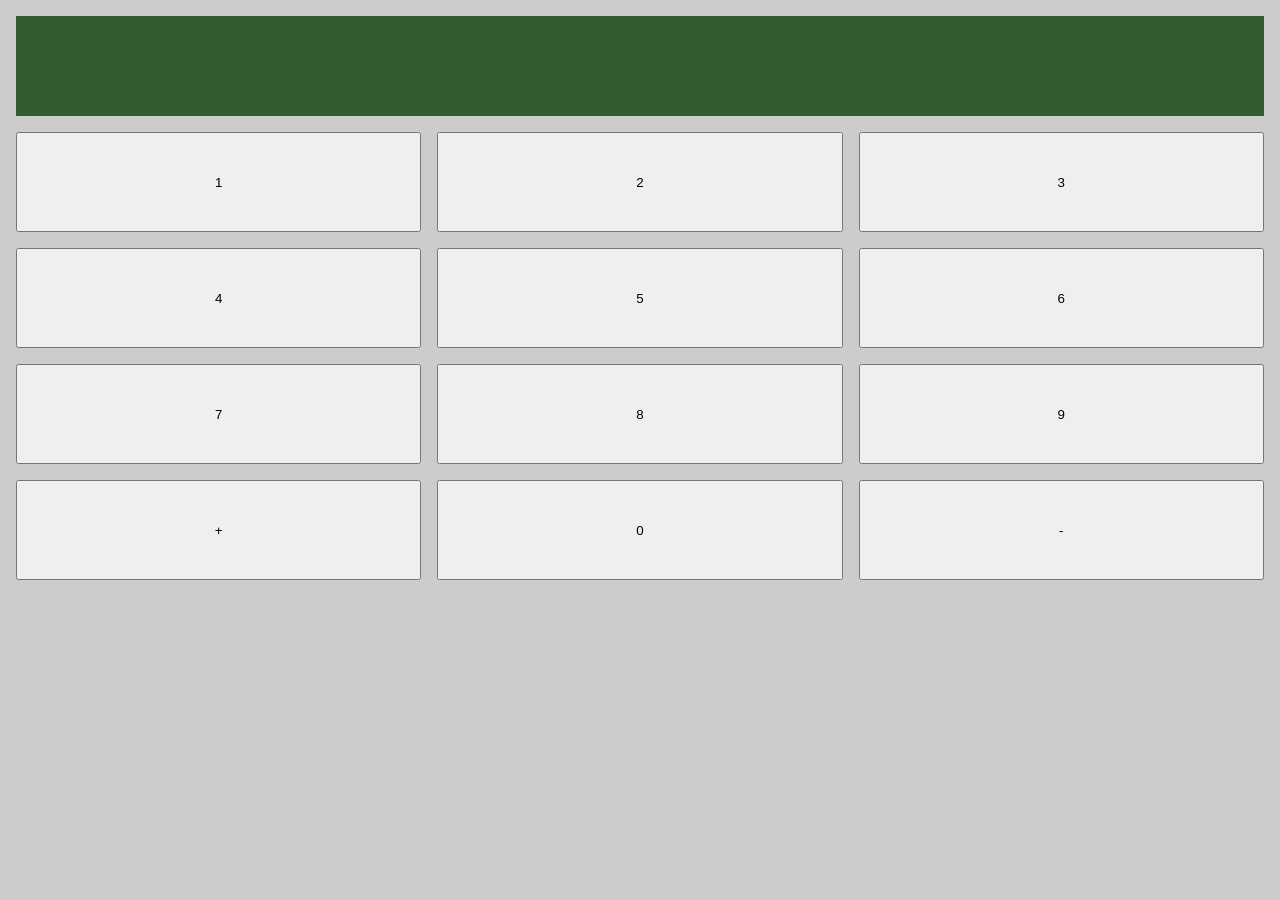
<file: calculator/index.html>
<!DOCTYPE html>
<html lang="en">
<head>
    <meta charset="UTF-8">
    <meta name="viewport" content="width=device-width, initial-scale=1.0">
    <link rel="stylesheet" href="./style.css">
    <title>Document</title>
</head>
<body>
    <div class="container">
        <div id="display"></div>
        <!-- <div class="numbers" id="n1">1</div> -->
        <button value= 1 id="btn1">1</button>
        <button value= 2 id="btn2">2</button>
        <button value= 3 id="btn3">3</button>
        <button value= 4 id="btn4">4</button>
        <button value= 5 id="btn5">5</button>
        <button value= 6 id="btn6">6</button>
        <button value= 7 id="btn7">7</button>
        <button value= 8 id="btn8">8</button>
        <button value= 9 id="btn9">9</button>
        <button value="+" id="btn-plus">+</button>
        <button value="0" id="btn0">0</button>
        <button value="-" id="btn-minus">-</button>
    </div>
    <script src="./script.js"></script>
</body>
</html>
</file>
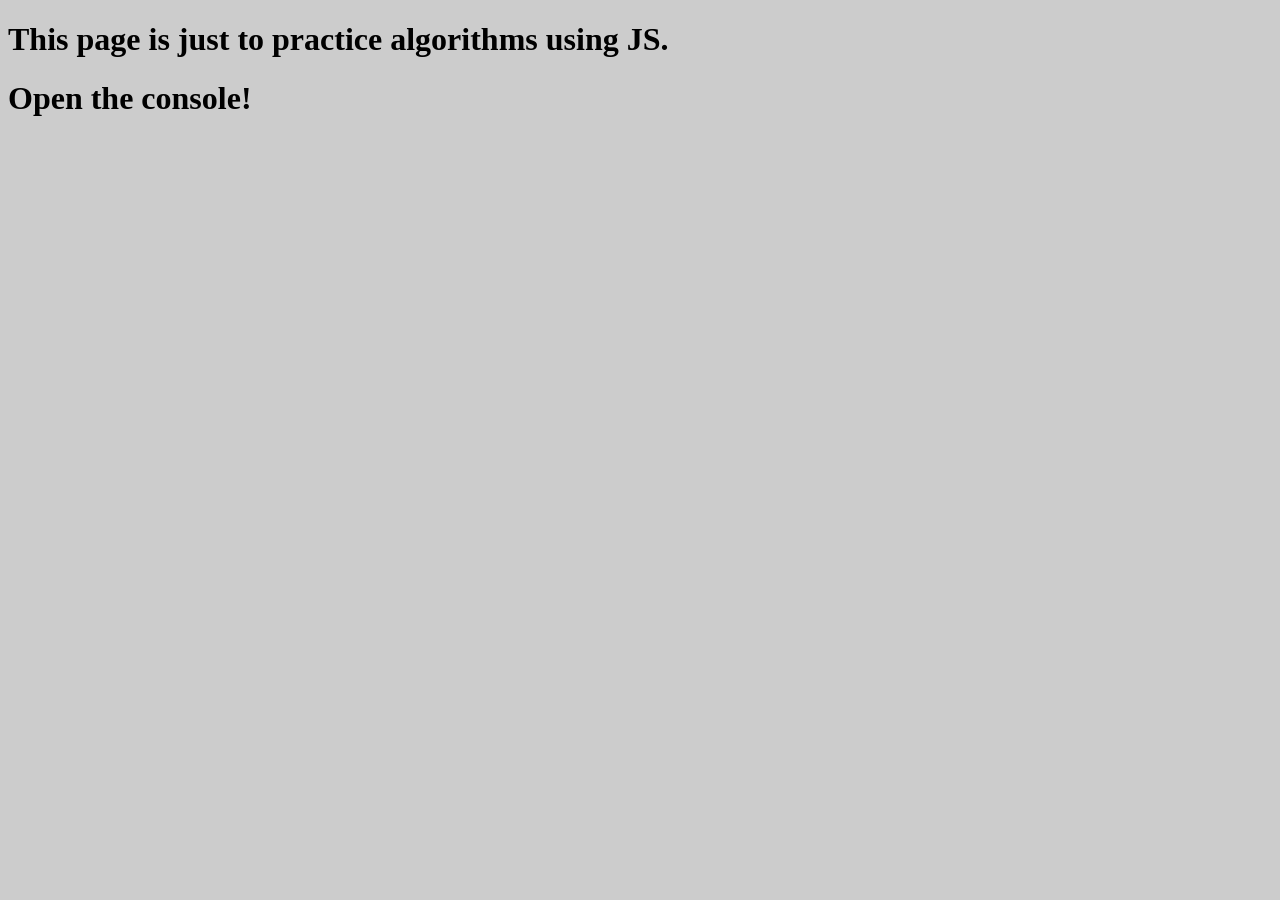
<file: dsa/index.html>
<!doctype html>
<html lang="en">
  <head>
    <meta charset="UTF-8" />
    <meta name="viewport" content="width=device-width, initial-scale=1.0" />
    <title>DSA</title>
  </head>
  <body style="background-color: #ccc;">
    <!-- added style just to the white background doesn't hurt my eyes -->
    <h1>This page is just to practice algorithms using JS.</h1>
    <h1>Open the console!</h1>
    <script src="algorithms.js"></script>
  </body>
</html>
</file>
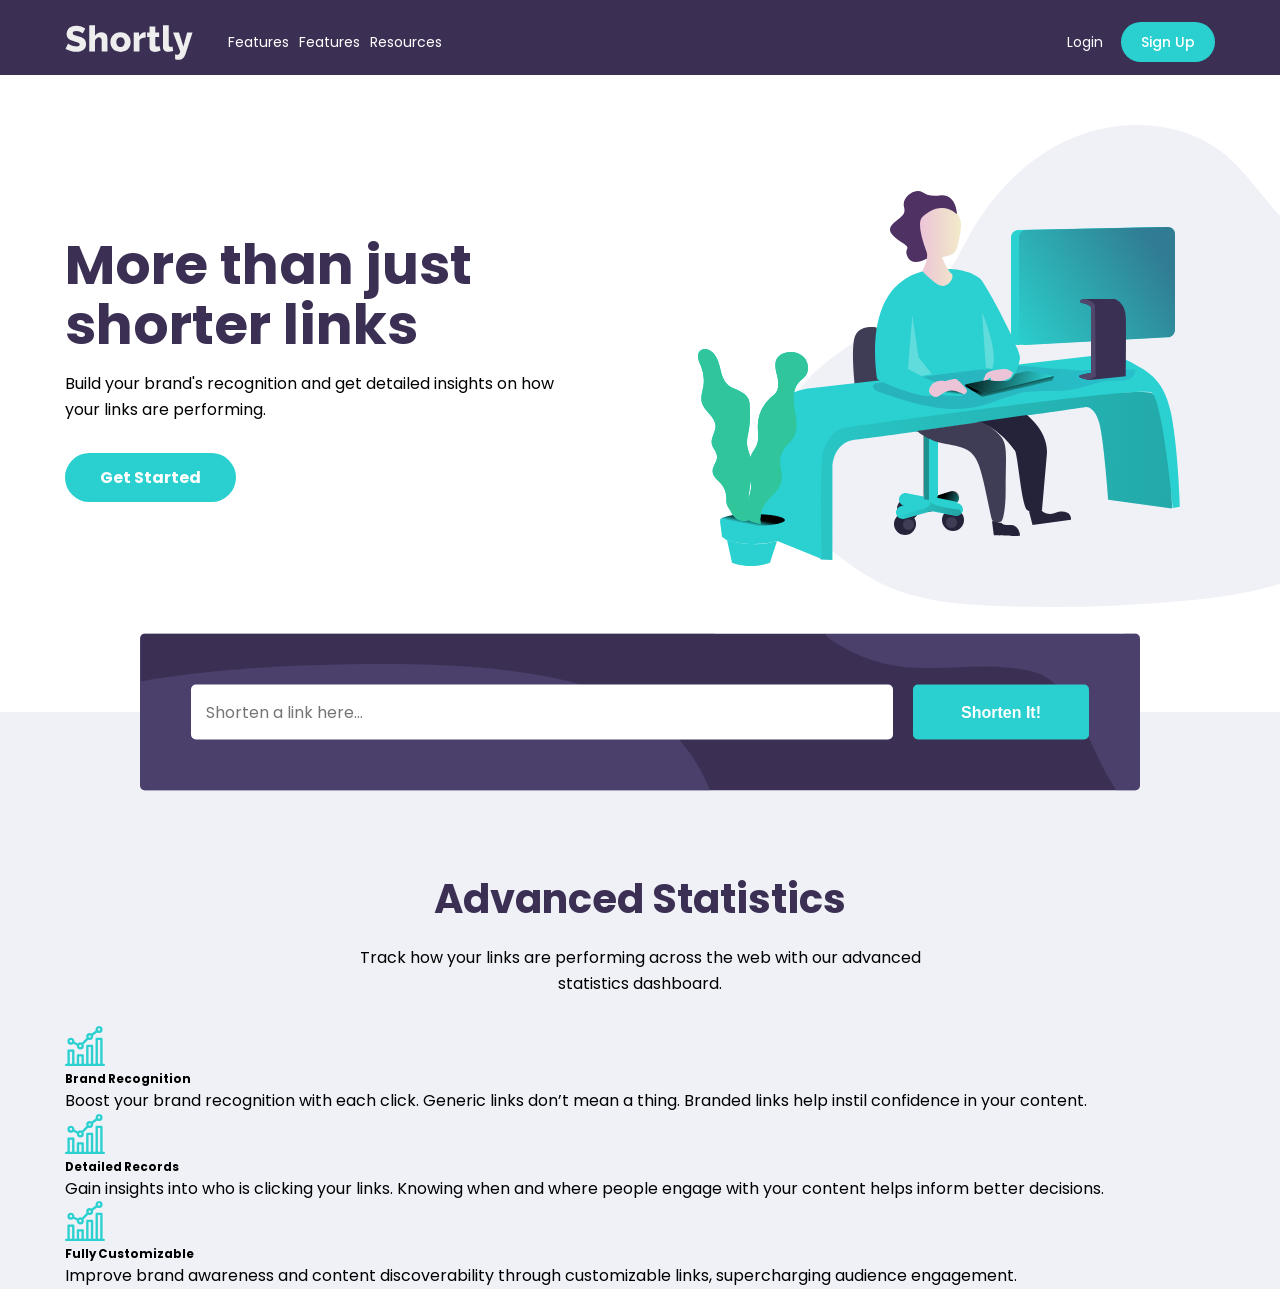
<file: flexbox/index.html>
<!doctype html>
<html lang="en">
  <head>
    <meta charset="UTF-8" />
    <meta name="viewport" content="width=device-width, initial-scale=1.0" />
    <title>Flexbox learning</title>
    <link rel="preconnect" href="https://fonts.googleapis.com" />
    <link rel="preconnect" href="https://fonts.gstatic.com" crossorigin />
    <link
      href="https://fonts.googleapis.com/css2?family=Poppins:wght@300;400;500;700&display=swap"
      rel="stylesheet"
    />
    <link rel="stylesheet" href="style.css" />
  </head>
  <body>
    <!-- header section -->
    <header>
      <div class="container">
        <nav>
          <img src="./images/logo.svg" alt="logo" class="logo" />
          <ul>
            <li><a href="#">Features</a></li>
            <li><a href="#">Features</a></li>
            <li><a href="#">Resources</a></li>
            <li class="u-login"><a href="#">Login</a></li>
            <li class="u-login"><a href="#">Sign up</a></li>
          </ul>
          <div class="login">
            <a href="#" Login>Login</a>
            <a href="#" class="btn">Sign Up</a>
          </div>
        </nav>
      </div>
    </header>
    <main>
      <!-- INTRO SECTION -->
      <section class="intro-section">
        <div class="container intro">
          <div class="intro-text">
            <h1 class="u-mb-small">
              More than just <span>shorter links</span>
            </h1>
            <p class="u-mb-medium">
              Build your brand's recognition and get detailed insights on how
              your links are performing.
            </p>
            <a href="#" class="btn btn-large">Get Started</a>
          </div>
          <div class="intro-image">
            <img src="./images/illustration-working.svg" alt="intro image" />
          </div>
        </div>
      </section>
      <!-- INPUT, ABOUT AND FEATURE SECTION -->
      <div class="input-section">
        <div class="container">
          <div class="input-box u-mb-large">
            <form action="">
              <input type="text" placeholder="Shorten a link here..." />
              <button class="link-button">Shorten It!</button>
            </form>
          </div>
          <div class="about">
            <h2 class="u-mb-small">Advanced Statistics</h2>
            <p class="u-mb-medium">Track how your links are performing across the web with our advanced statistics dashboard.</p>
          </div>
          <div class="feature-section">
            <div class="feature">
              <div class="feature-box box1">
                <div class="feature-image">
                  <img src="./images/icon-brand-recognition.svg" alt="" />
                </div>
                <h3>Brand Recognition</h3>
                <p>
                  Boost your brand recognition with each click. Generic links
                  don’t mean a thing. Branded links help instil confidence in
                  your content.
                </p>
              </div>
              <div class="feature-box box2">
                <div class="feature-image">
                  <img src="./images/icon-brand-recognition.svg" alt="" />
                </div>
                <h3>Detailed Records</h3>
                <p>
                  Gain insights into who is clicking your links. Knowing when
                  and where people engage with your content helps inform better
                  decisions.
                </p>
              </div>
              <div class="feature-box box3">
                <div class="feature-image">
                  <img src="./images/icon-brand-recognition.svg" alt="" />
                </div>
                <h3>Fully Customizable</h3>
                <p>
                  Improve brand awareness and content discoverability through
                  customizable links, supercharging audience engagement.
                </p>
              </div>
            </div>
          </div>
        </div>
      </div>
    </main>
  </body>
</html>
</file>
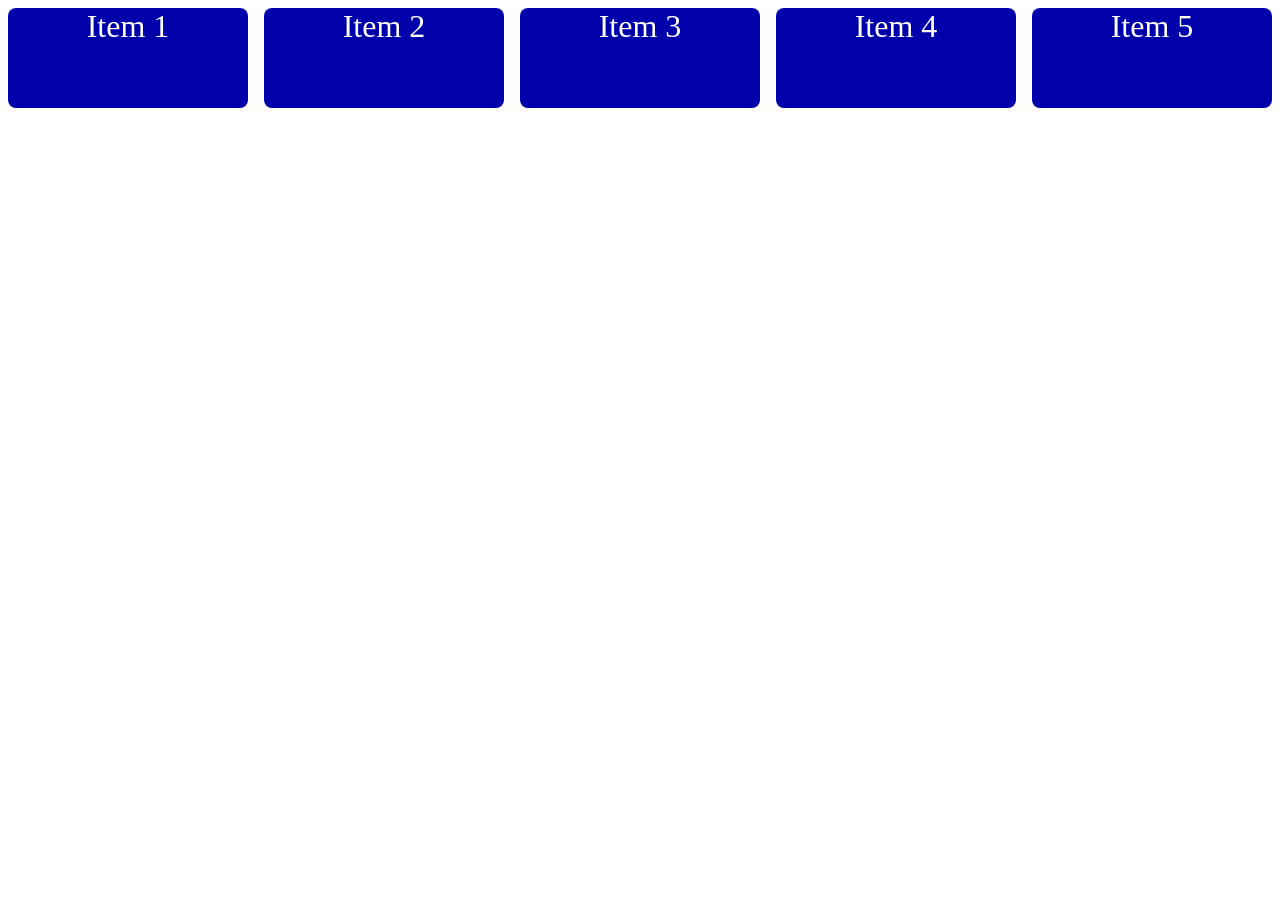
<file: grid/index.html>
<!DOCTYPE html>
<html lang="en">
  <head>
    <meta charset="UTF-8" />
    <meta name="viewport" content="width=device-width, initial-scale=1.0" />
    <title>Grid</title>
    <link rel="stylesheet" href="./style.css" />
  </head>
  <body>
    <div class="grid-container">
      <div class="item">Item 1</div>
      <div class="item">Item 2</div>
      <div class="item">Item 3</div>
      <div class="item">Item 4</div>
      <div class="item">Item 5</div>
  </body>
</html>
</file>
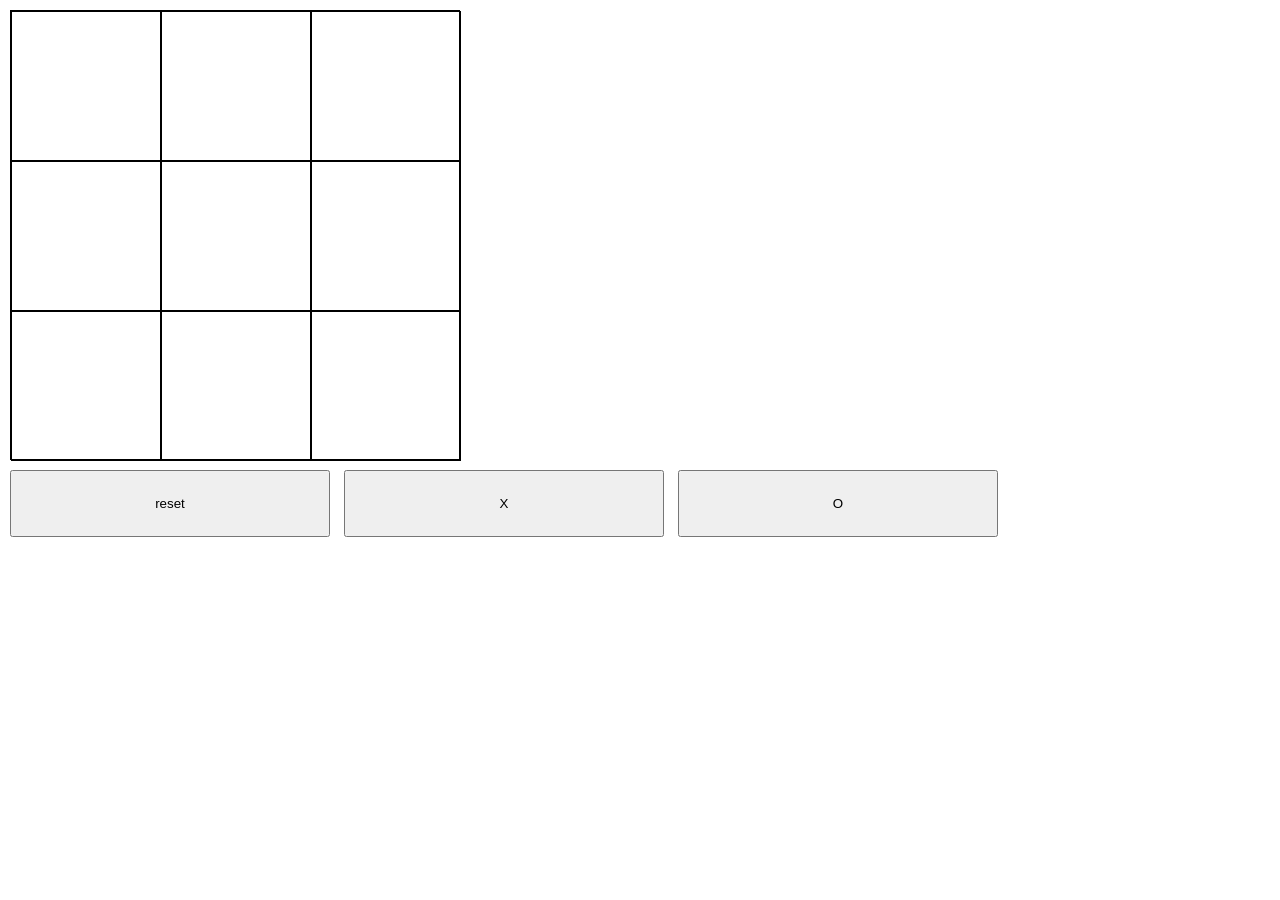
<file: tic tac toe/index.html>
<!DOCTYPE html>
<html lang="en">
<head>
    <meta charset="UTF-8">
    <meta name="viewport" content="width=device-width, initial-scale=1.0">
    <link rel="stylesheet" href="style.css">
    <title>Tic Tac Toe</title>
</head>
<body>
    <div class="container">
        <div class="box1 box"></div>
        <div class="box2 box"></div>
        <div class="box3 box"></div>
        <div class="box4 box"></div>
        <div class="box5 box"></div>
        <div class="box6 box"></div>
        <div class="box7 box"></div>
        <div class="box8 box"></div>
        <div class="box9 box"></div>
    </div>
    <button class="reset">reset</button>
    <button class="X">X</button>
    <button class="O">O</button>
    <script src="./script.js"></script>
</body>
</html>
</file>
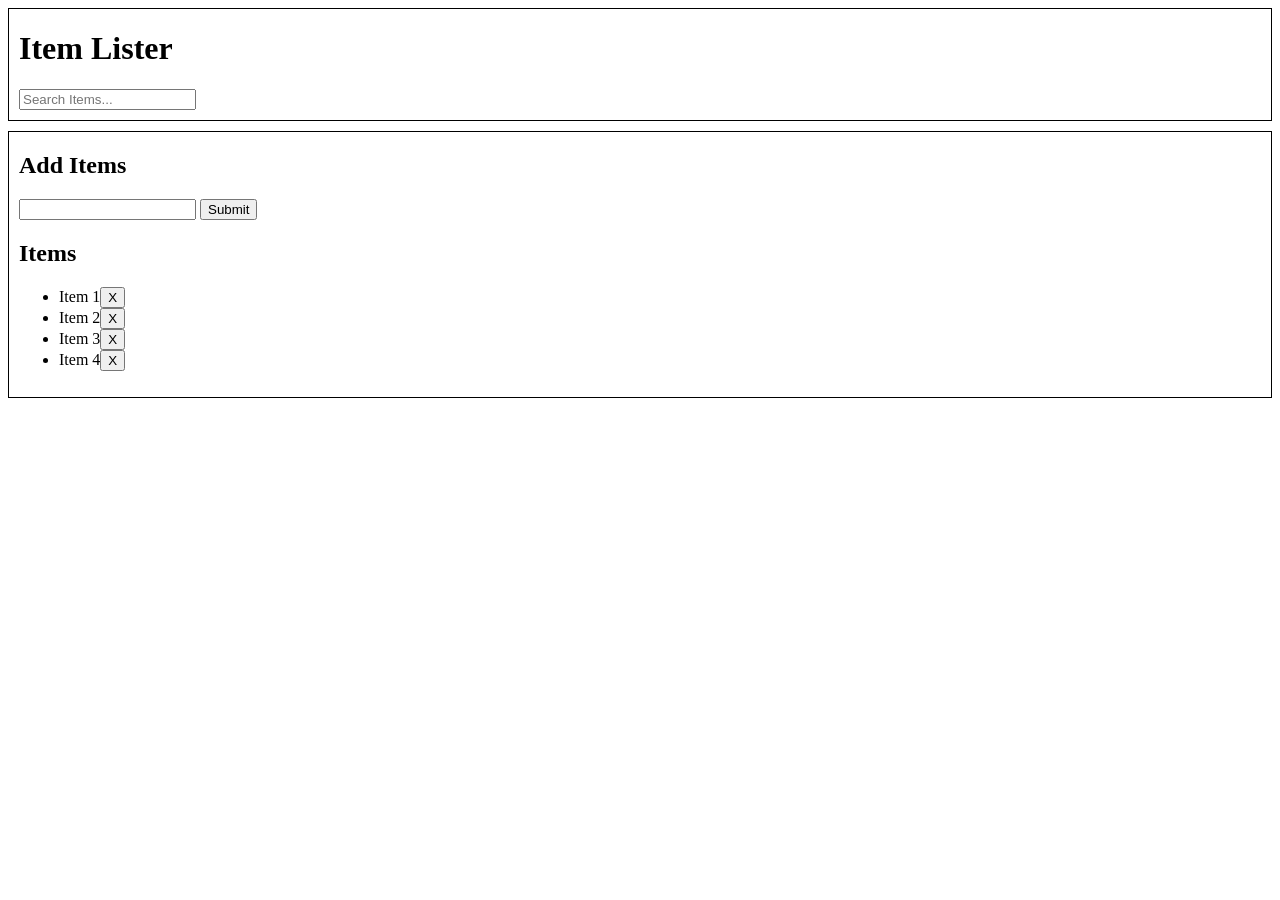
<file: traversy/dom final/index.html>
<!doctype html>
<html lang="en">
  <head>
    <meta charset="UTF-8" />
    <meta name="viewport" content="width=device-width, initial-scale=1.0" />
    <title>Item Lister</title>
  </head>
  <body>
    <header id="main-header" class="bg-success text-white p-4 mb-3">
      <div class="container">
        <div class="row">
          <div class="col-md-6">
            <h1 id="header-title">Item Lister</h1>
          </div>
          <div class="col-md-6 align-self-center">
            <input
              type="text"
              class="form-control"
              id="filter"
              placeholder="Search Items..."
            />
          </div>
        </div>
      </div>
    </header>
    <div class="container">
      <div id="main" class="card card-body">
        <h2 class="title">Add Items</h2>
        <form id="addForm" class="form-inline mb-3">
          <input id="item" type="text" class="form-control mr-2" id="item" />
          <input type="submit" class="btn btn-dark" value="Submit" />
        </form>
        <h2 class="title">Items</h2>
        <ul id="items" class="list-group">
          <li class="list-group-item">Item 1<button class="btn btn-danger btn-sm float-right delete">X</button>
          </li>
          <li class="list-group-item">Item 2<button class="btn btn-danger btn-sm float-right delete">X</button>
          </li>
          <li class="list-group-item">Item 3<button class="btn btn-danger btn-sm float-right delete">X</button>
          </li>
          <li class="list-group-item">Item 4<button class="btn btn-danger btn-sm float-right delete">X</button>
          </li>
        </ul>
      </div>
    </div>
    <script src="main.js"></script>
  </body>
</html>
</file>
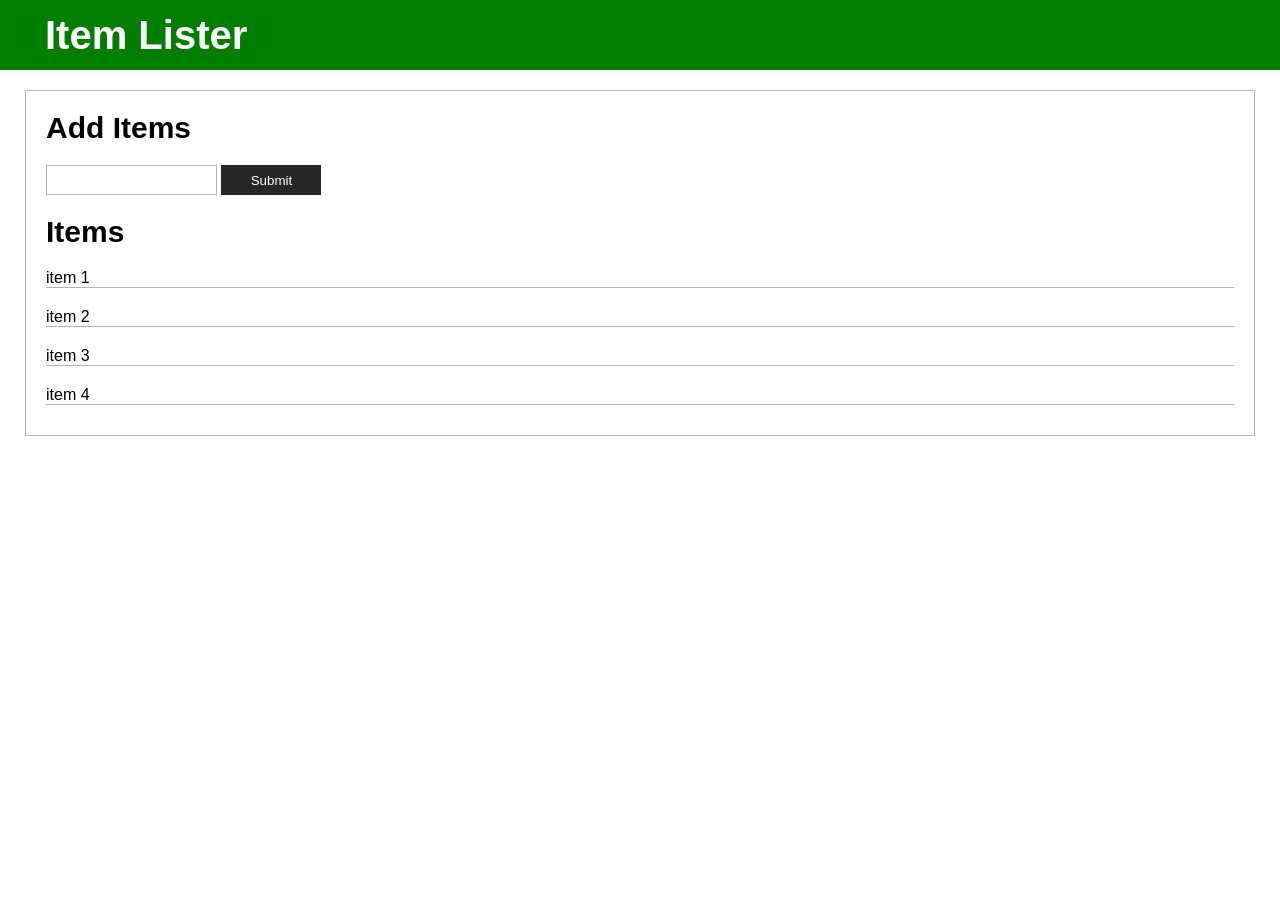
<file: traversy/dom1/index.html>
<html lang="en">
  <head>
    <meta charset="UTF-8" />
    <meta name="viewport" content="width=device-width, initial-scale=1.0" />
    <title>Item Lister</title>
    <link rel="stylesheet" href="./style.css" />
  </head>
  <body>
    <!-- HTML -->
    <header id="main-header" class="bg-success">
      <div class="container">
        <h1 id="header-title">Item Lister</h1>
      </div>
      <!-- container-->
    </header>

    <div class="container">
      <div id="main" class="card card-body">
        <h2 class="title">Add Items</h2>

        <form>
          <input type="text" />
          <input type="submit" class="btn" value="Submit" />
        </form>

        <h2 class="title">Items</h2>

        <ul id="items" class="list-group">
          <li class="list-group-item">item 1</li>
          <li class="list-group-item">item 2</li>
          <li class="list-group-item">item 3</li>
          <li class="list-group-item">item 4</li>
        </ul>
      </div>
      <!-- <div id="output"></div> -->
      <!-- <br> -->
      <!-- <button id="button" class="btn btn-block btn-dark">Click Here</button> -->
      <!-- <br> -->
      <!-- <div id="box" style="width: 400px; height: 200px; background: #f4f4f4;"></div> -->
      <!-- main -- card -- card-body -->
    </div>
    <!-- container -->
    <script src="./script.js"></script>
  </body>
</html>
</file>
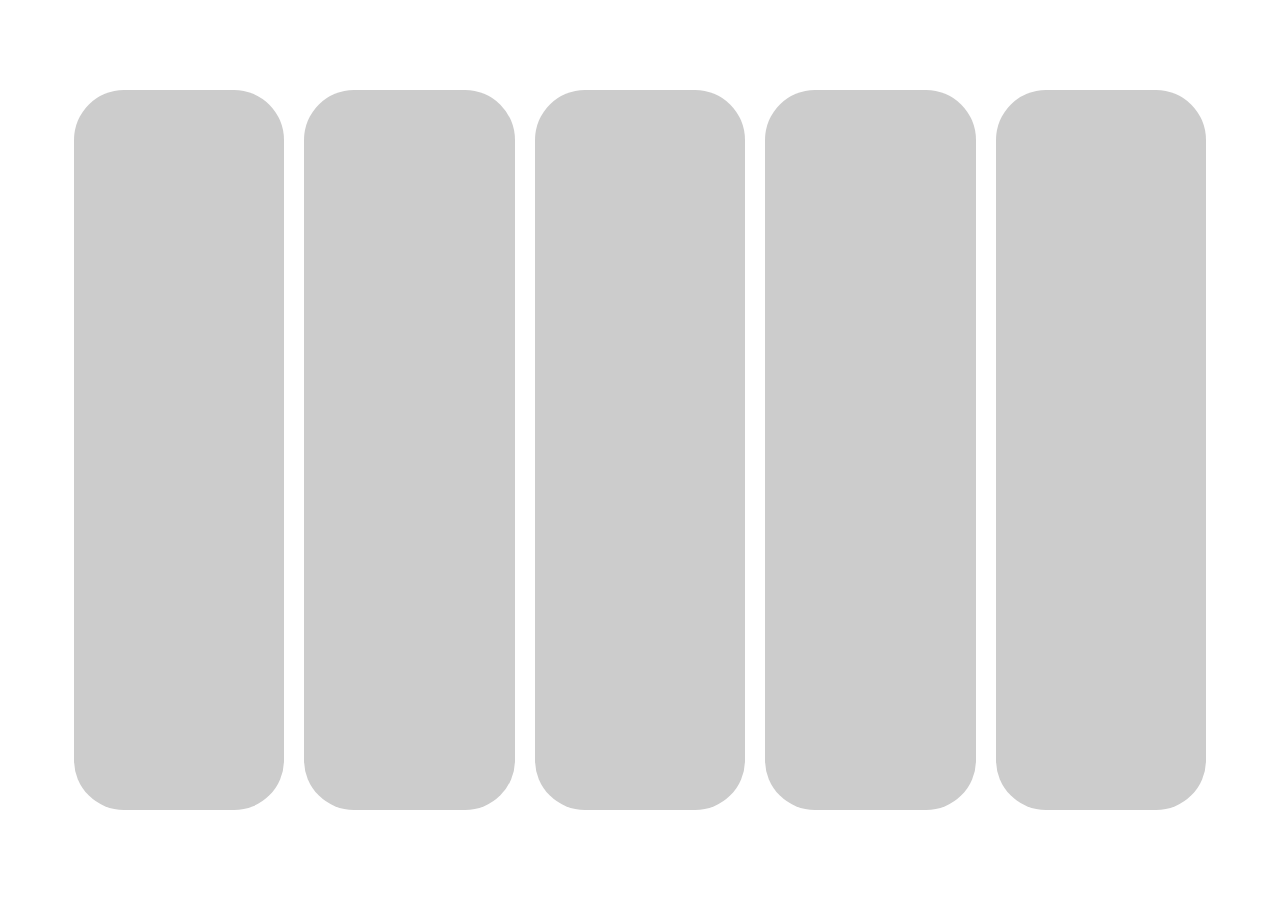
<file: traversy/expanding cards/index.html>
<!doctype html>
<html lang="en">
  <head>
    <meta charset="UTF-8" />
    <meta name="viewport" content="width=device-width, initial-scale=1.0" />
    <link rel="stylesheet" href="style.css" />
    <title>Expanding cards</title>
  </head>
  <body>
    <div class="container">
        <div class="panel">
            <h3>Explore the world</h3>
        </div>
        <div class="panel">
            <h3>Explore the world</h3>
        </div>
        <div class="panel">
            <h3>Sunny Beach</h3>
        </div>
        <div class="panel">
            <h3>City in winter</h3>
        </div>
        <div class="panel">
            <h3>Mountains</h3>
        </div>
    </div>
    <script src="script.js"></script>
  </body>
</html>
</file>
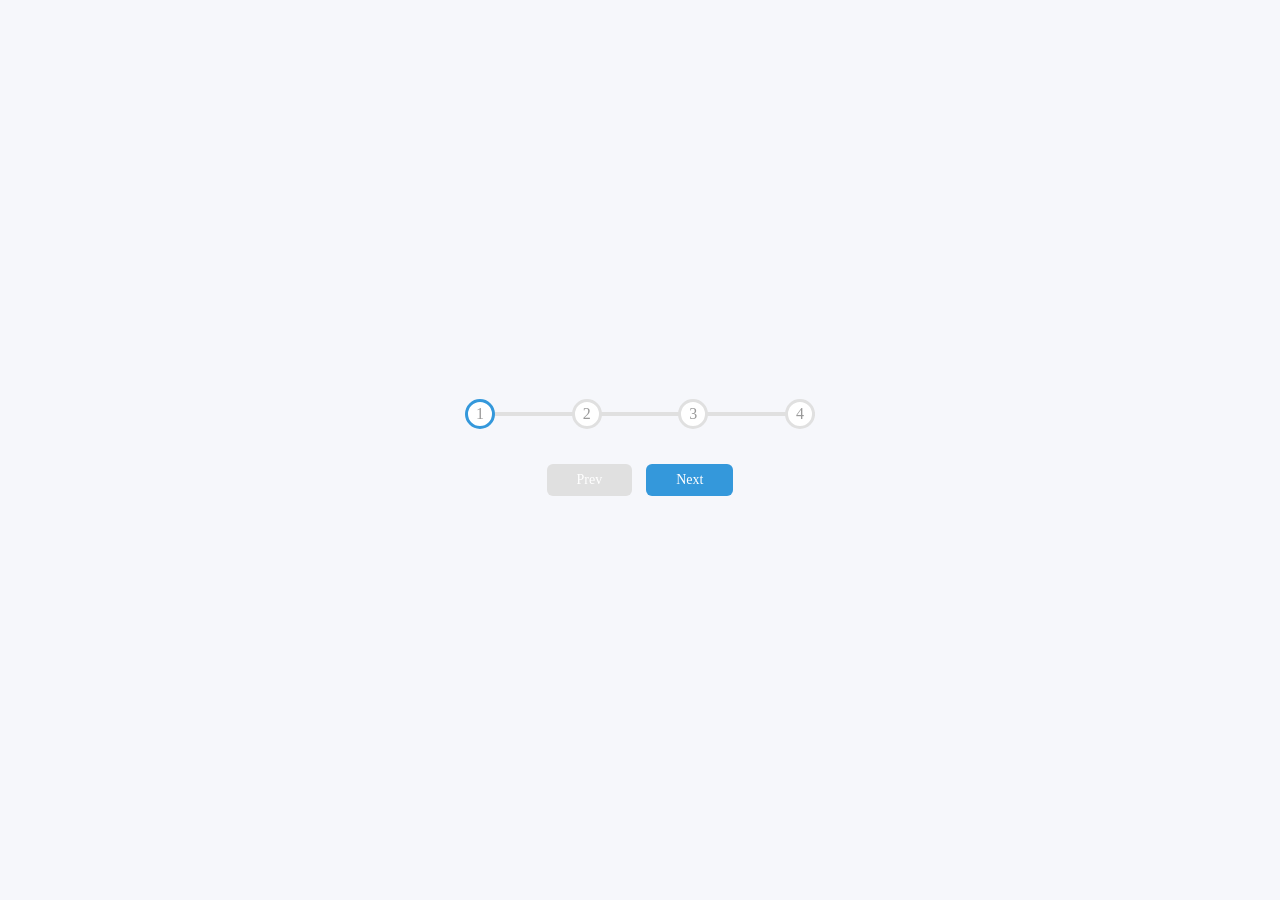
<file: traversy/progress steps/index.html>
<!DOCTYPE html>
<html lang="en">
<head>
    <meta charset="UTF-8">
    <meta name="viewport" content="width=device-width, initial-scale=1.0">
    <link rel="stylesheet" href="style.css">
    <title>Progress bar</title>
</head>
<body>
    <div class="container">
        <div class="progress-container">
            <div class="progress" id="progress">

            </div>
            <div class="circle active">1</div>
            <div class="circle">2</div>
            <div class="circle">3</div>
            <div class="circle">4</div>
        </div>
        <button class="btn" id="prev" disabled>Prev</button>
        <button class="btn" id="next" >Next</button>
    </div>
    <script src="script.js"></script>
</body>
</html>
</file>
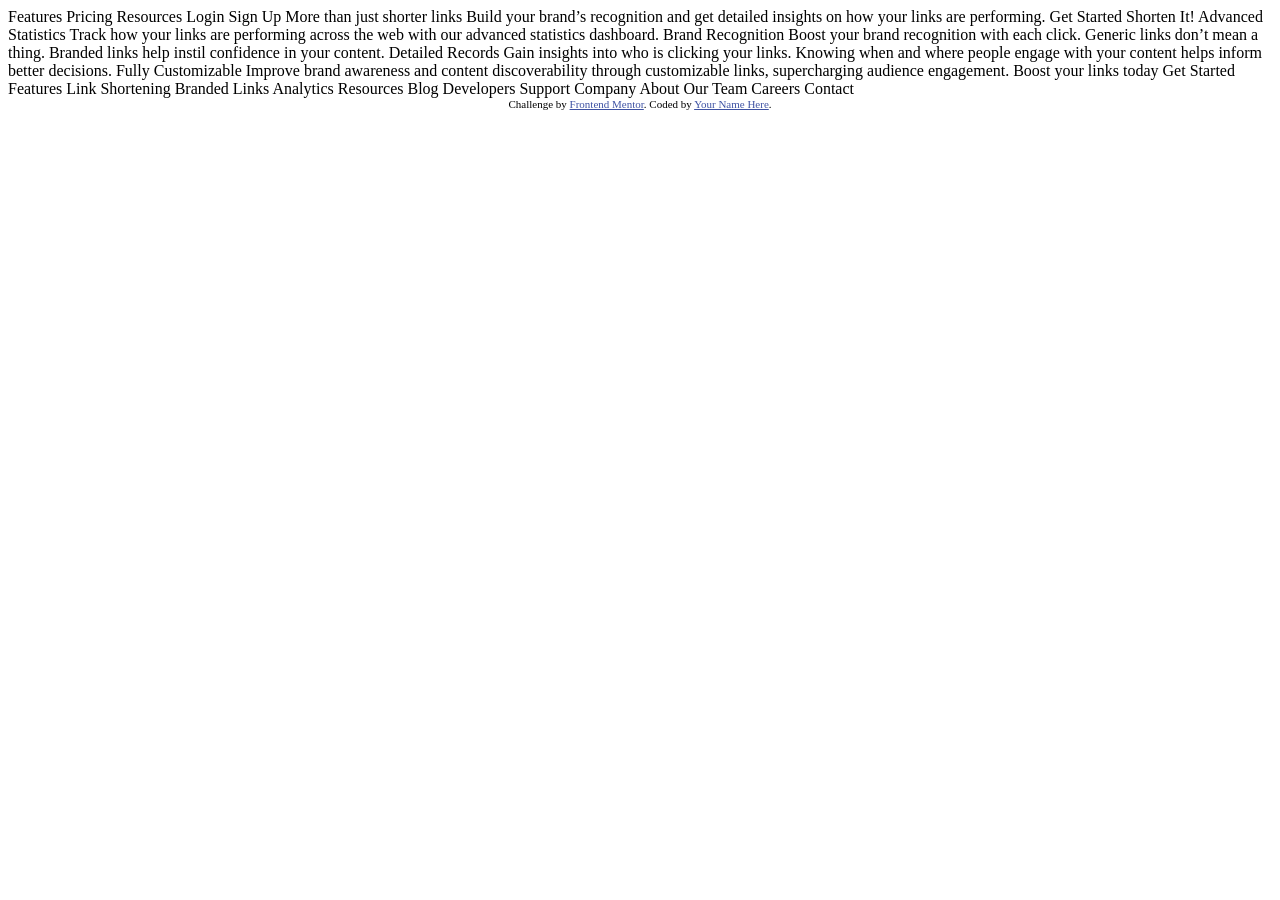
<file: flexbox/url-shortener-Starter-Files/indexfile.html>
<!DOCTYPE html>
<html lang="en">
<head>
  <meta charset="UTF-8">
  <meta name="viewport" content="width=device-width, initial-scale=1.0"> <!-- displays site properly based on user's device -->

  <link rel="icon" type="image/png" sizes="32x32" href="./images/favicon-32x32.png">

  <title>Frontend Mentor | Shortly URL shortening API Challenge</title>

  <!-- Feel free to remove these styles or customise in your own stylesheet 👍 -->
  <style>
    .attribution { font-size: 11px; text-align: center; }
    .attribution a { color: hsl(228, 45%, 44%); }
  </style>
</head>
<body>

  Features
  Pricing
  Resources

  Login
  Sign Up

  More than just shorter links

  Build your brand’s recognition and get detailed insights
  on how your links are performing.

  Get Started

  Shorten It!

  Advanced Statistics

  Track how your links are performing across the web with our
  advanced statistics dashboard.

  Brand Recognition

  Boost your brand recognition with each click. Generic links don’t
  mean a thing. Branded links help instil confidence in your content.

  Detailed Records

  Gain insights into who is clicking your links. Knowing when and where
  people engage with your content helps inform better decisions.

  Fully Customizable

  Improve brand awareness and content discoverability through customizable
  links, supercharging audience engagement.

  Boost your links today

  Get Started

  Features

  Link Shortening
  Branded Links
  Analytics

  Resources

  Blog
  Developers
  Support

  Company

  About
  Our Team
  Careers
  Contact

  <div class="attribution">
    Challenge by <a href="https://www.frontendmentor.io?ref=challenge" target="_blank">Frontend Mentor</a>.
    Coded by <a href="#">Your Name Here</a>.
  </div>
</body>
</html>
</file>
<file: calculator/style.css>
* {
  margin: 0;
  padding: 0;
  box-sizing: border-box;
  /* height: 100%; */
}
.container {
    padding: 1rem;
    width: 100%;
    height: 100vh;
  background-color: #ccc;
  display: grid;
  grid-template-columns: repeat(3, 1fr);
  grid-auto-rows: 100px;
  gap: 1rem;
  color: #ccc;
}
#display{
    grid-column: span 3;
    background-color: rgb(49, 91, 49);
    align-content: center;
    text-align: right;

}
.numbers{
    background-color: rgb(29, 29, 137);
    /* height: 100px; */
    align-content: center;
    text-align: center;
}
</file>
<file: flexbox/style.css>
* {
  margin: 0;
  padding: 0;
  box-sizing: border-box;
}
html {
  font-family: "poppins", "sans-serif";
  font-size: 10px;
}
body {
  width: 100%;
  height: 100%;
}
p {
  font-size: 1.6rem;
  line-height: 1.6;
}
section {
  padding: 5rem 0;
}
.container {
  width: 100%;
  max-width: 120rem;
  /* height: 100%; */
  margin: 0 auto;
  padding: 0 2.5rem;
}
/* variables */
:root {
  --cyan: hsl(180, 66%, 49%);
  --dark-violet: hsl(257, 27%, 26%);
  --gray: hsl(0, 0%, 75%);
  --dark-grey: #eff1f7;
  --grayish-violet: hsl(260, 7%, 50%);
  --very-dark-blue: hsl(255, 11%, 22%);
  --very-dark-violet: hsl(260, 8%, 24%);
  --white: #fff;
}
/* utility classes */
.u-mb-small {
  margin-bottom: 1.6rem;
}
.u-mb-medium {
  margin-bottom: 3rem;
}
.u-mb-large {
  margin-bottom: 5rem;
}
/* ----------header section */
/* ----------header section */
/* ----------header section */

header {
  width: 100%;
  height: 7.5rem;
  padding: 2.5rem 0;
  background-color: var(--dark-violet);
  position: relative;
}
.logo {
  height: 3.5rem;
  margin-right: 3rem;
}
nav {
  display: flex;
  justify-content: space-between;
  align-items: center;
}
nav ul {
  display: flex;
  flex-grow: 1;
}
nav ul li {
  list-style: none;
  padding: 0 0.5rem;
}
nav ul li a,
.login a:first-child {
  font-size: 1.4rem;
  text-decoration: none;
  color: var(--white);
  transition: 0.3s;
}
.login a:first-child {
  margin-right: 1.5rem;
}
nav ul li a:hover,
.login a:hover:first-child {
  color: var(--cyan);
}
.u-login {
  display: none;
}
/* button */
.btn {
  font-size: 1.4rem;
  font-weight: 500;
  text-decoration: none;
  background-color: var(--cyan);
  padding: 1rem 2rem;
  color: var(--white);
  border-radius: 5rem;
  opacity: 1;
  transition: 0.3s;
}
.btn:hover {
  opacity: 0.8;
  background-color: black;
  color: var(--cyan);
}

/* ******** INTRO SECTION */
/* ******** INTRO SECTION */
/* ******** INTRO SECTION */

.intro-section {
  background-color: var(--white);
  padding-bottom: 10rem;
  overflow: hidden;
}

.intro {
  display: flex;
  justify-content: space-between;
}
.intro-text {
  width: 45%;
  display: flex;
  flex-direction: column;
  justify-content: center;
  align-items: flex-start;
}
.intro-text h1 {
  font-size: 5.5rem;
  font-weight: 700;
  line-height: 6rem;
  color: var(--dark-violet);
}
.intro-text h1 span {
  display: block;
}
.btn-large {
  font-size: 1.6rem;
  font-weight: 700;
  padding: 1.2rem 3.5rem;
}
.intro-image {
  width: 45%;
}

/* *****INPUT ABOUT AND FEATURE SEECTIONS */
/* *****INPUT ABOUT AND FEATURE SEECTIONS */
/* *****INPUT ABOUT AND FEATURE SEECTIONS */

.input-section{
  background-color: var(--dark-grey);
}

.input-box{
  background-color: var(--dark-violet);
  max-width: 100rem;
  margin: 0 auto;
  padding: 5rem;
  background-image: url(./images/bg-shorten-desktop.svg);
  border: 1px solid transparent;
  border-radius: .5rem;
  transform: translateY(-50%);
}
.input-box form{
  display: flex;
  justify-content: center;
  width: 100%;
}
.input-box form input{
  padding: 1.5rem;
  font-size: 1.6rem;
  font-family: 'Poppins', 'sans-serif';
  width: 80%;
  border: transparent;
  border-radius: .5rem;
  margin-right: 2rem;
  outline: none;
}
.input-box form .link-button{
  font-size: 1.6rem;
  font-weight: 700;
  color: var(--white);
  width: 20%;
  background-color: var(--cyan);
  border: transparent;
  border-radius: .5rem;
  outline: none;
  cursor: pointer;
  padding: 1.5rem;
}

/* ******ABOUT SECTION */
/* ******ABOUT SECTION */
/* ******ABOUT SECTION */
.about{
  text-align: center;
  width: 50%;
  margin: 0 auto;
}
.about h2{
  font-size: 4rem;
  font-weight: 700;
  color: var(--dark-violet);
}






/* ************* MEDIA QUERRIES */
/* ************* MEDIA QUERRIES */
/* ************* MEDIA QUERRIES */

/* TABLET SIZED DEVICES */
@media screen and (max-width: 985px) {
  /* *(*******INTRO SECTION */
  .intro-text {
    width: 50%;
  }
  .intro-text h1 {
    font-size: 4.5rem;
    line-height: 4.5rem;
  }
}

/* MOBILE RESPOINSIVE QUERRIES */

@media screen and (max-width: 626px) {
  header {
    height: 9rem;
  }
  .logo {
    margin: 0;
  }
  .login {
    display: none;
  }

  nav {
    display: block;
    text-align: center;
  }
  nav ul {
    justify-content: center;
  }
  .u-login {
    display: inline;
  }

  /* ************INTRO SECTION */
  .intro {
    flex-direction: column-reverse;
  }
  .intro-image {
    padding-bottom: 4rem;
  }
  .intro-text {
    display: block;
    width: 100%;
    text-align: center;
    padding: 4rem 0;
  }
}
</file>
<file: grid/style.css>
.grid-container {
 display: grid; 
  grid-template-columns: repeat(auto-fit, minmax(200px, 1fr));
  /* grid-template-rows: repeat(3, 200px); */
  grid-auto-rows: 100px;
  gap: 1em;
  /* grid-auto-flow: column; */
  /* justify-items: center; */
  /* align-items: center; */ 
  /* justify-content: center; */
  /* align-content: center; */

}
.item {
    height: 100%;
    width: 100%;
  /* padding: 2rem; */
  background-color: #0000aa;
  color: white;
  text-align: center;
  border-radius: 8px;
  font-size: 2rem;
}
/* .item:nth-child(1){
  grid-row: span 2;
}
.item:nth-child(2){
  grid-column: span 2;
}
.item:nth-child(5){
  grid-column: span 2;
} */
</file>
<file: tic tac toe/style.css>
* {
  margin: 0;
  padding: 0;
  box-sizing: border-box;
}
.container {
  border: 1px solid black;
  height: 450px;
  width: 450px;
  margin: 10px 0 0 10px;
  display: grid;
  grid-template-columns: repeat(3, 150px);
  grid-template-rows: repeat(3, 150px);
}
.box {
  border: 1px solid black;
  align-content: center;
  text-align: center;
}
button{
  margin-top: 10px;  
  margin-left: 10px;
  width: 25%;
  height: 5em;
}
</file>
<file: traversy/dom1/style.css>
/*--- CSS ---*/
/*-------- GENERAL --------*/
* {
    margin: 0;
    padding: 0;
    box-sizing: border-box;
}

body {
    font-family: sans-serif;
}

.container {
    padding: 0px 25px;
}

/*-------- HEADER --------*/
#main-header {
    background-color: rgb(0, 126, 0);
    height: 70px;
    display: flex;
    align-items: center;
    padding: 20px;
}

#header-title {
    color: white;
    font-size: 40px;
}

/*-------- MAIN CONTENT --------*/
#main {
    border: 1px solid rgb(180, 180, 180);
    padding: 20px;
    margin-top: 20px;
}

.title {
    margin: 20px 0px;
    font-size: 30px;
}

.title:first-child {
    margin-top: 0px;
}

input {
    height: 30px;
    border: 1px solid rgb(180, 180, 180);
}

.btn {
    background-color: rgb(39, 39, 39);
    color: white;
    width: 100px;
    border: 0px;
    cursor: pointer;
}

.list-group-item {
    border-bottom: 1px solid rgb(180, 180, 180);
    list-style-type: none;
    margin-bottom: 20px;
}

.list-group-item:last-child {
    margin-bottom: 10px;
}
</file>
<file: traversy/expanding cards/style.css>
* {
  box-sizing: border-box;
}
body {
  display: flex;
  align-items: center;
  justify-content: center;
  height: 100vh;
  overflow: hidden;
  margin: 0;
}
.container {
  display: flex;
  width: 90vw;
}
.panel {
  background-color: #ccc;
  height: 80vh;
  border-radius: 50px;
  color: #fff;
  cursor: pointer;
  flex: 0.5;
  margin: 10px;
  position: relative;
  transition: flex 0.7s ease-in;
}
.panel h3 {
  font-size: 24px;
  position: absolute;
  bottom: 20px;
  left: 20px;
  margin: 0;
  opacity: 0;
}
.panel.active {
  flex: 5;
}
.panel.active h3 {
  opacity: 1;
  transition: opacity 0.3s ease-in 0.4s;
}

@media (max-width: 480px) {
  .container {
    width: 100vw;
  }
  .panel:nth-of-type(4),
  .panel:nth-of-type(5) {
    display: none;
  }
}
</file>
<file: traversy/progress steps/style.css>
:root{
    --line--border--fill : #3498db;
    --line--border--empty: #e0e0e0;
}
* {
  box-sizing: border-box;
}
body {
  background-color: #f6f7fb;
  display: flex;
  align-items: center;
  justify-content: center;
  height: 100vh;
  overflow: hidden;
  margin: 0;
}
.container {
  text-align: center;
}
.progress-container {
  display: flex;
  justify-content: space-between;
  position: relative;
  margin-bottom: 30px;
  max-width: 100%;
  width: 350px;
}
.progress-container::before {
  content: "";
  background-color: var(--line--border--empty);
  position: absolute;
  top: 50%;
  left: 0;
  transform: translateY(-50%);
  height: 4px;
  width: 100%;
  z-index: -1;
  transition: 0.4s ease;
}
.progress {
  background-color: var(--line--border--fill);
  position: absolute;
  top: 50%;
  left: 0;
  transform: translateY(-50%);
  height: 4px;
  width: 0%;
  z-index: -1;
  transition: 0.4s ease;
}
.circle{
    background-color: #fff;
    color: #999;
    border-radius: 50%;
    height: 30px;
    width: 30px;
    display: flex;
    align-items: center;
    justify-content: center;
    border: 3px solid var(--line--border--empty);
    transition: .4s ease;
}
.circle.active{
    border-color: var(--line--border--fill);
}
.btn{
    background-color: var(--line--border--fill);
    color: #fff;
    border: 0;
    border-radius: 6px;
    cursor: pointer;
    font-family: inherit;
    padding: 8px 30px;
    margin: 5px;
    font-size: 14px;
}
.btn:active{
    transform: scale(0.98);
}
.btn:focus{
    outline: 0;
}
.btn:disabled{
    background-color: var(--line--border--empty);
    cursor: not-allowed;
}
</file>
